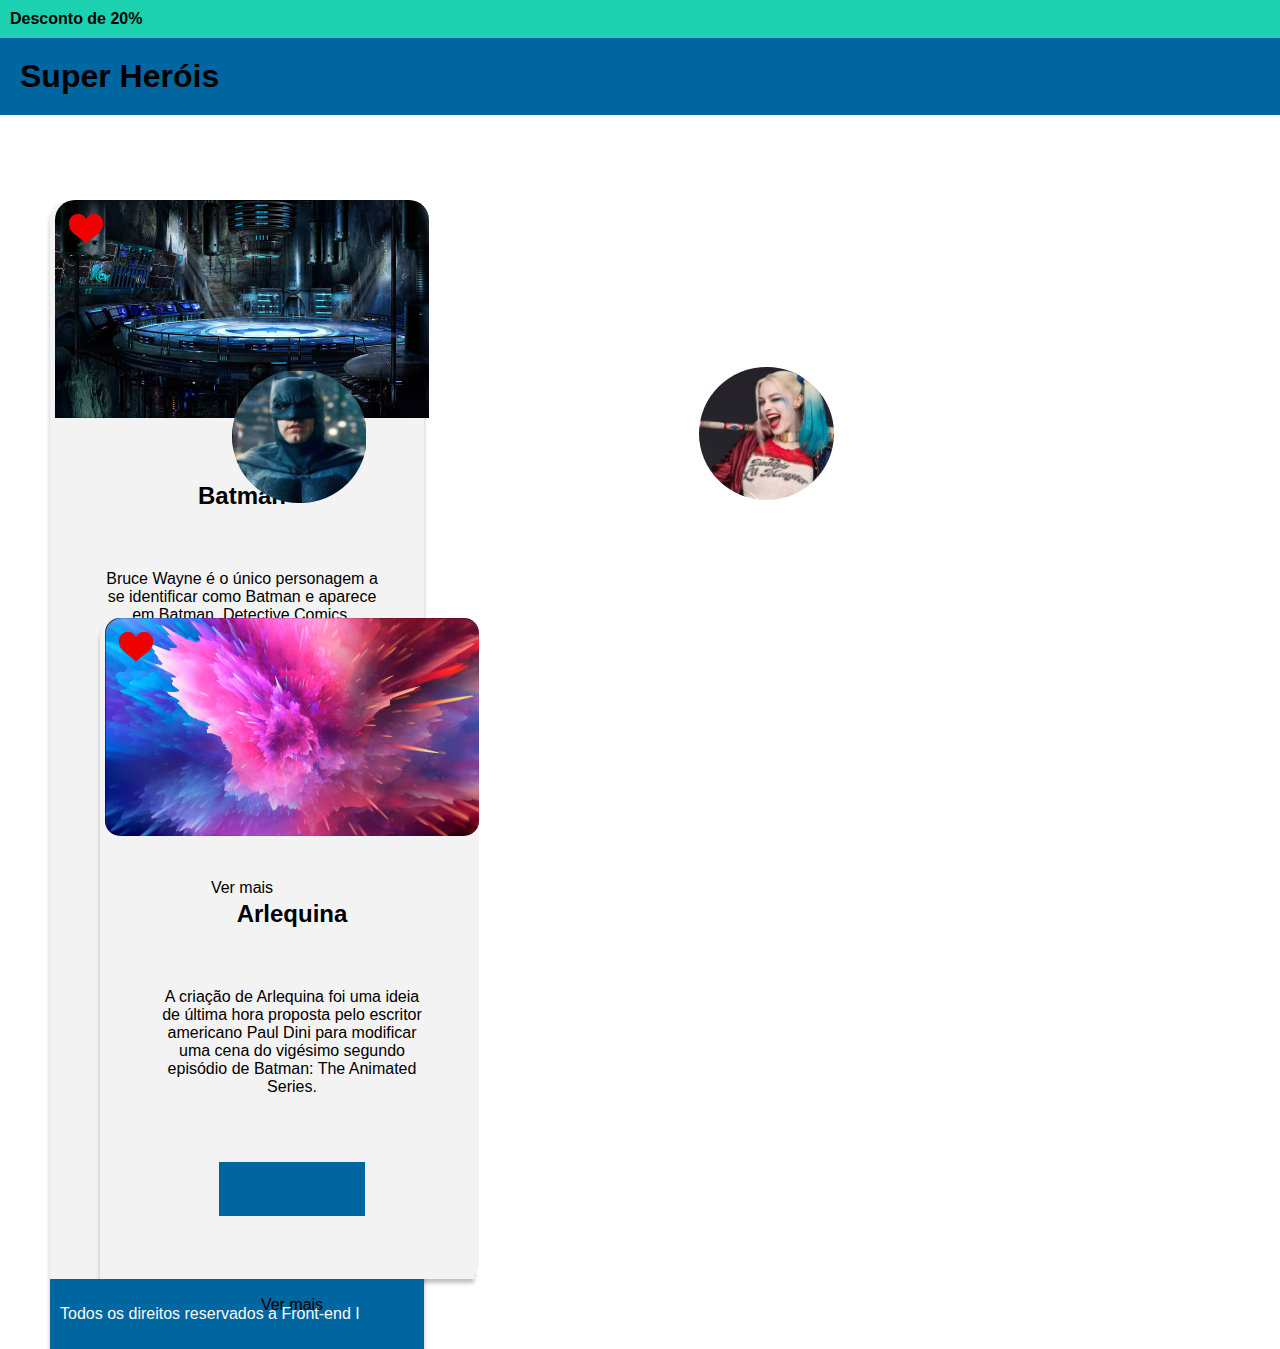
<file: aula10/index.html>
<!DOCTYPE html>
<html lang="pt-BR">
<head>

    <meta charset="UTF-8">
    <meta http-equiv="X-UA-Compatible" content="IE=edge">
    <meta name="viewport" content="width=device-width, initial-scale=1.0">
    <link href="/aula10/css/style.css" rel="stylesheet">
    <title>Aula 10</title>

</head>
    <body>
        
<div class="cabecalho">
    <div class="topo">
        <header>
            <h4>Desconto de 20%</h4>
            <h1>Super Heróis</h1>
        </header>
    </div>
</div>

<section class="divisao1">
    <div class="caixaBatman">
        <img src="/aula10/img/coracao.png" alt="" class="coracaoLike">
        <img src="/aula10/img/batcaverna.png" alt="" class="batCaverna">
        <img src="/aula10/img/batman.png" alt="" class="batmanOProprio">
            <div class="divisao1-2">
                <h2>Batman</h2>
                    <p class="pBatman">
                        Bruce Wayne é o único personagem a se identificar como Batman e
                        aparece em Batman, Detective Comics, Batman e Robin e Batman: O
                        Cavaleiro das Trevas. Dick Grayson retorna ao manto de Asa Noturna
                            <div class="botao"></div>
                                <p class="verMais"> 
                                    Ver mais
                                </p>
                    </p>
                            </div>
            </div>    
    </div>        
</div> 

<div class="divisao2">
    <div class="caixaArlequina">
        <img src="/aula10/img/coracao.png" alt="" class="coracaoLike">
        <img src="/aula10/img/background.png" alt="" class="background">
        <img src="/aula10/img/arlequina.png" alt="" class="ArleAPropria">
            <div class="divisao2-2">
            <h2> Arlequina</h2>
                <p class="pArlequina">
                    A criação de Arlequina foi uma ideia de última hora 
                    proposta pelo escritor americano Paul Dini para modificar 
                    uma cena do vigésimo segundo episódio de Batman: The Animated 
                    Series.
                        <div class="botao"></div>
                            <p class="verMais"> 
                                    Ver mais
                            </p>
                </p>
                        </div>
            </div>
    </div>
</div>
            
<footer>
    <p>
        Todos os direitos reservados a Front-end I
    
    </p>

</footer>
    </body>

</html>
</file>
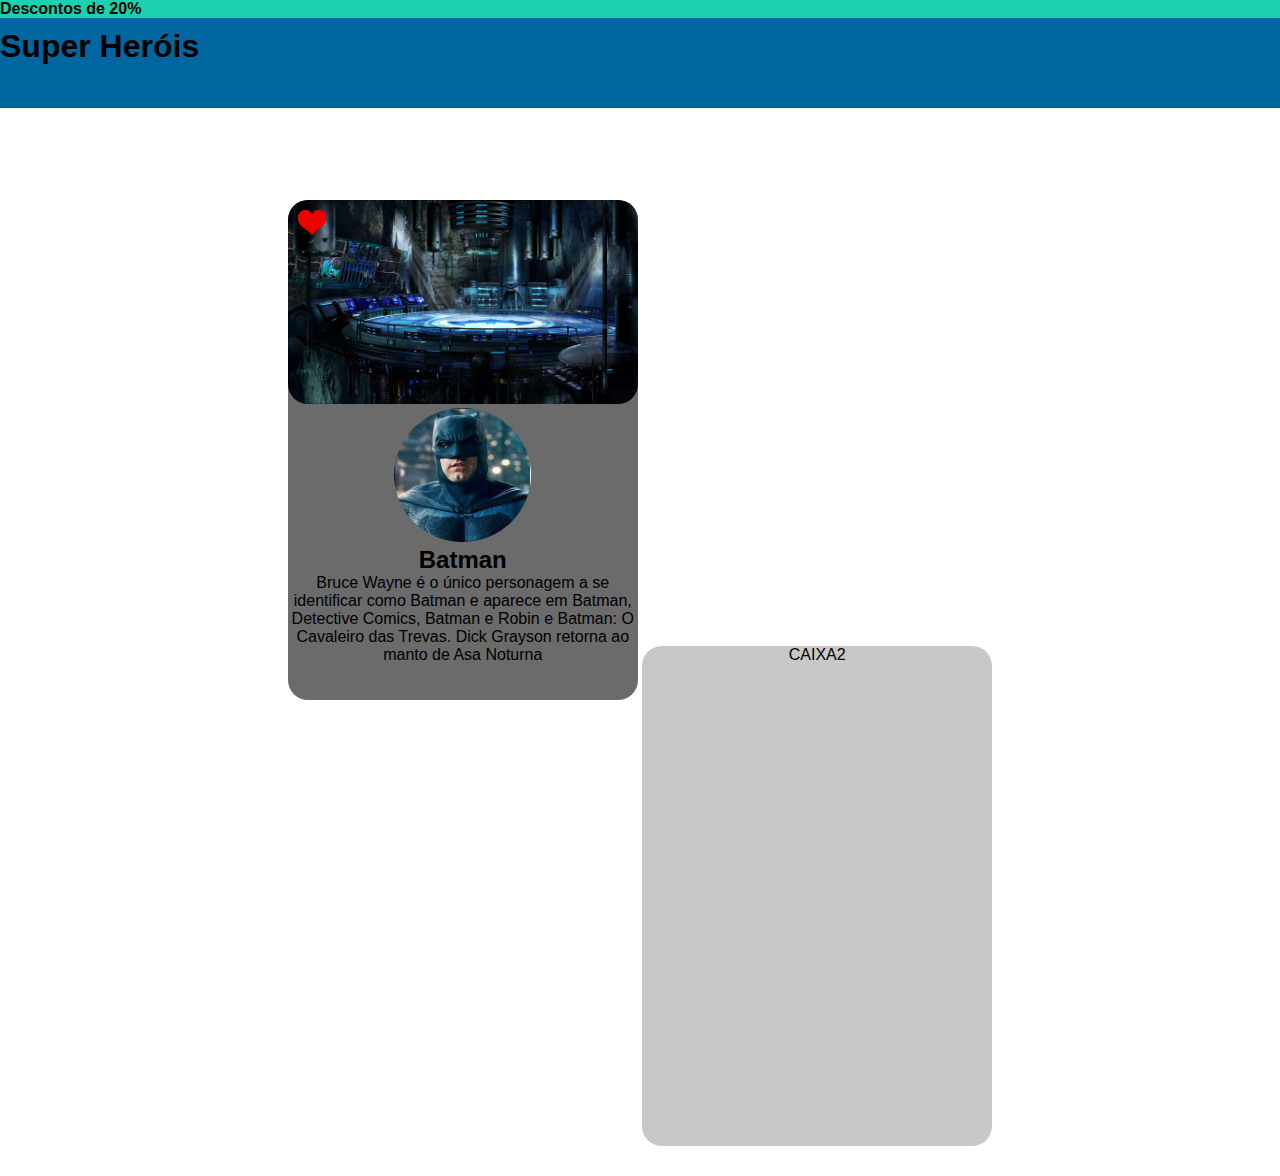
<file: Teste/chorei/chorei.html>
<!DOCTYPE html>
<html lang="pt-br">
<head>
    <meta charset="UTF-8">
    <meta http-equiv="X-UA-Compatible" content="IE=edge">
    <meta name="viewport" content="width=device-width, initial-scale=1.0">
    <link href="chorei.css" rel="Stylesheet">
    <title>aula10</title>
</head>
<body>

<header class="cabecalho">
    <h4>Descontos de 20%</h4>
    <h1>Super Heróis</h1>
</header>
    
<main class="caixaPai">
    <section class="sectionUm">
        <div class="caixa1">
            <img src="/aula10/img/coracao.png" alt="" class="coracaoLike">
            <img src="/aula10/img/batcaverna.png" alt="" class="batCenario">
            <img src="/aula10/img/batman.png" alt="" class="batimg"> 
            <h2>Batman</h2>
            <p class="batparafro">
                Bruce Wayne é o único personagem a se identificar como Batman e
                aparece em Batman, Detective Comics, Batman e Robin e Batman: O
                Cavaleiro das Trevas. Dick Grayson retorna ao manto de Asa Noturna
            </p>
        </div>
    
        
            <div class="caixa2">CAIXA2</div>
        
    
    </section>
</main>

</body>
</html>
</file>
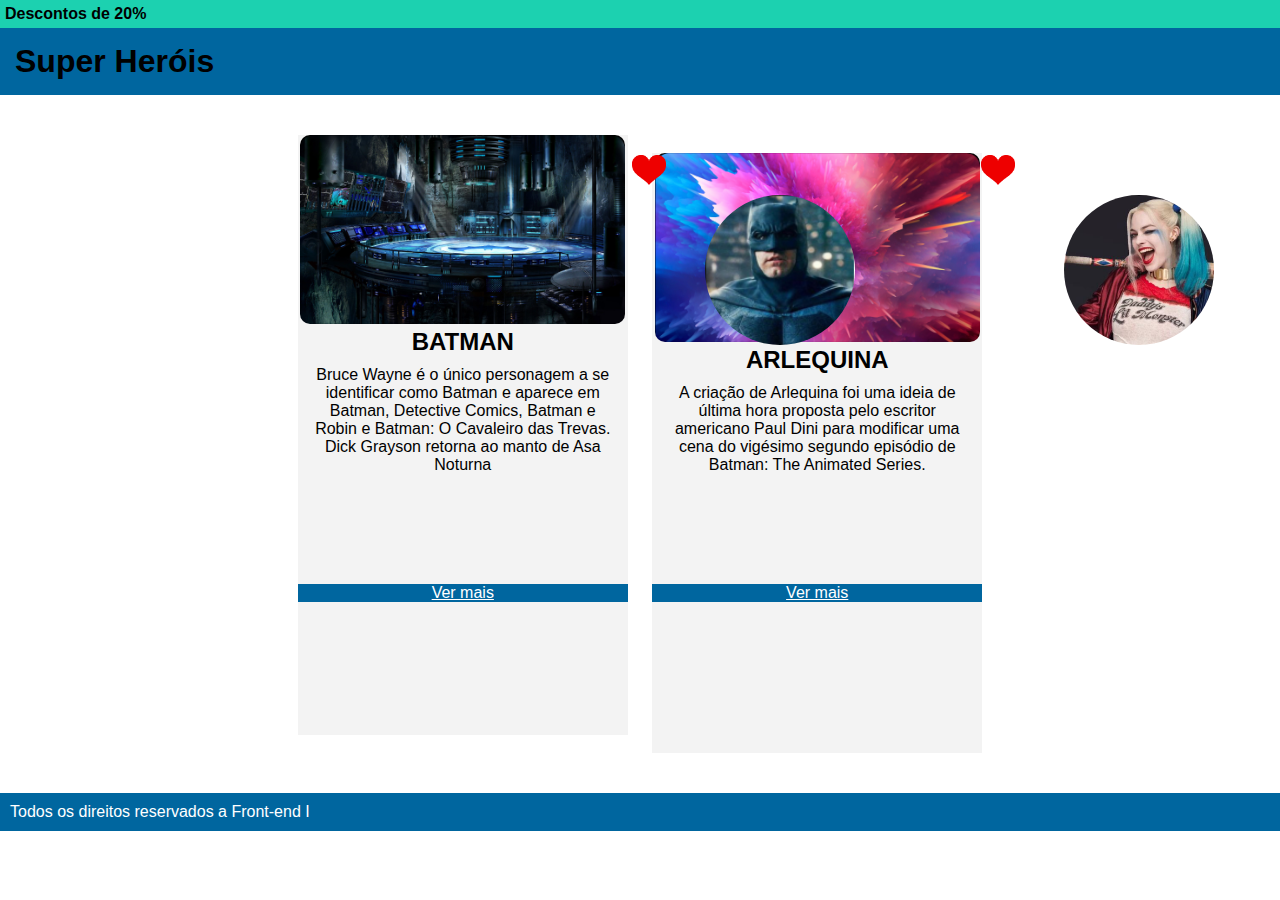
<file: Teste/jotinho/jotinho.html>
<!DOCTYPE html>
<html lang="en">
<head>
    <meta charset="UTF-8">
    <meta http-equiv="X-UA-Compatible" content="IE=edge">
    <meta name="viewport" content="width=device-width, initial-scale=1.0">
    <link href="/Teste/jotinho/jotinho.css" rel="Stylesheet">
    <title>Batpage</title>
</head>

    <header class="header">
        <h4 id="testIdH4">Descontos de 20%</h4>
        <h1 id="testIdH1">Super Heróis</h1>

    </header>

<body>
    
    <section class="section">
        <div class="primeiraClass">
        <img src="img/batcaverna.png" class="backgroundimg">
        <img src="/Teste/jotinho/img/coracao.png" class="coracaoLike">
        <img src="/Teste/jotinho/img/batman.png" class="perfil">
        <h2>BATMAN</h2>
        <p> 
            Bruce Wayne é o único personagem a se identificar como Batman 
            e aparece em Batman, Detective Comics, Batman e Robin e Batman: 
            O Cavaleiro das Trevas. Dick Grayson retorna ao manto de Asa Noturna

        </p>
        <div class="verMais"><a href="https://www.linkedin.com/in/thiagofre/">Ver mais</a>

        </div>
        </div>
        
       <div class="primeiraClass2">
       <img src="img/background.png" class="backgroundimg">
       <img src="/Teste/jotinho/img/coracao.png" class="coracaoLike1">
       <img src="/Teste/jotinho/img/arlequina.png" class="perfil1">
        <h2>ARLEQUINA</h2>
        <p> 
            A criação de Arlequina foi uma ideia de última hora proposta pelo 
            escritor americano Paul Dini para modificar uma cena do vigésimo 
            segundo episódio de Batman: The Animated Series.
        </p>
        <div class="verMais"><a href="https://github.com/thzinho3">Ver mais</a>

        </div>
        </div>

    </section>

</body>

<footer>
    <p class="diretosReservados">
        Todos os direitos reservados a Front-end I
    </p>

</footer>
</html>
</file>
<file: Teste/chorei/chorei.css>
*{
    border: 0;
    padding: 0;
    margin: 0;
    font-family: -apple-system, BlinkMacSystemFont, 'Segoe UI', Roboto, Oxygen, Ubuntu, Cantarell, 'Open Sans', 'Helvetica Neue', sans-serif;
}
.sectionUm{
    margin-top: 10px;
    margin-bottom: 10px;
    margin-left: 10px;
    margin-right: 10px;
    text-align: center;
    border-color: #000102;
    border: 20cm;
    justify-content: center;
    align-items: center;
    
}

/*
    .caixa1, .caixa2 {
    height: 500px;
    width: 350px;
    display: inline-block;
    margin: auto;
    border-radius: 20px;
}
*/

.cabecalho{
    width: 100%;
    height: 100px;
    margin-bottom: 100px;
    
}

h4{
    background-color: #1CD1B0;
    
}

h1{
    background-color: #00669F;
    padding-top: 10px;
    height: 80px;
    text-align: justify;
}

.caixaPai{
    margin: 30px;
    
}

.caixa1{
    background-color:rgb(107, 107, 107);
    height: 500px;
    width: 350px;
    display: inline-block;
    margin: auto;
    border-radius: 20px;
    
}

.caixa2{
    background-color: rgb(200, 200, 200);
    height: 500px;
    width: 350px;
    display: inline-block;
    margin: auto;
    border-radius: 20px;
}

.coracaoLike{
    height: 25px;
    width: 28px;
    margin: 10px;
    position: absolute;
}

.batCenario{
    height: 204px;
    width: auto;
    border-radius: 20px;
}

.batimg{
    border-radius: 50%;
}
</file>
<file: aula10/css/style.css>
/*
reset no css
*/

*{
    border: 0;
    padding: 0;
    margin: 0;
    box-sizing: border-box;
    font-family: 'Roboto', sans-serif;
}

/*
chamada de tag
*/

h4{
    background: #1cd1b0;
    padding: 10px;
}

h1{
    background-color: #00669F;
    padding: 20px;

}

h2{
    text-align: center;
    margin-top: 60px;
}

p{
    display: block;
    margin-block-start: 1em;
    margin-block-end: 1em;
    margin-inline-start: 0%;
    margin-inline-end: 0%;
}

footer{
    background-color: #00669f;
    padding: 10px;
    color: #f9f9f9;
}

/*
class
*/

.cabecalho{
    display: flex;
    flex-direction: column;
}

.topo{
    position: fixed;
    left: 0;
    top: 0;
    width: 100%;
    height: 400px;
    margin: 0;
    margin-bottom: 500px;
    z-index: 2;
}

.divisao1{
    width: 374px;
    height: auto;
    margin-top: 200px;
    margin-left: 50px;
    background-color: #f3f3f3;
    box-shadow: 0px 4px 4px rgba(0, 0, 0, 0.25);
    border-radius: 20px 20px 0 0;
    
}

.caixaBatman{
    width: 374px;
    height: 217.81px;
    margin-top: 200px;
    margin-left: 5px;
    background-color: #F3F3F3;
    border-radius:20px 20px 0 0;
}

.coracaoLike{
    width: 34px;
    z-index: 0;
    position: absolute;
    margin: 13.90px;
}

.batCaverna{
    width: 374px;
    height: 217.81px;
    border-radius: 20px 20px 0 0;
}

.batmanOProprio{
    z-index: 1;
    position:absolute;
    width: 135.43px;
    height: 133.17px;
    left: 231.57px;
    top: 369.57px;
    border-radius: 100px;
}

.divisao1-2{
    width: 374px;
    height: 379.2px;
}
.pBatman{
    text-align: center;
    margin-top: 10px;
    padding:50px;
}

.divisao2{
    width: 374px;
    height: auto;
    margin-top: 200px;
    margin-left: 50px; 
    background-color: #f3f3f3;
    box-shadow: 0px 4px 4px rgba(0, 0, 0, 0.25);
    border-radius: 20px 20px 0 0;

}

.caixaArlequina{
    width: 374px;
    height: auto;
    margin-top: 200px;
    margin-left: 5px;
    background-color: #F3F3F3;
    border-radius: 15px;
}

.background{
    width: 374px;
    height: 217.81px;
    left: 112px;
    top: 225.11px;
    border-radius: 15px;
}

.ArleAPropria{
    z-index: 1;
    position:absolute;
    width: 135.43px;
    height: 133.17px;
    left: 698.87px;
    top: 367.31px;
    border-radius: 50%;
}

.pArlequina{
    text-align:center;
    margin-top:10px;
    padding:50px;
}

.divisao2-2{
    width: 374px;
    height: 379.2px; 
}

.botao{
    width: 145.34px;
    height: 54.76px;
    background-color: #00669f;
    margin-left: auto;
    margin-right: auto;
    margin-bottom: 60px;
}

.verMais{
    text-align: center;
    padding: 20px;
    color: ç white;
}
</file>
<file: Teste/jotinho/jotinho.css>
/* Reset do css */
*{
    border: 0;
    margin: 0;
    padding: 0;
    font-family:-apple-system, BlinkMacSystemFont, 'Segoe UI', Roboto, Oxygen, Ubuntu, Cantarell, 'Open Sans', 'Helvetica Neue', sans-serif;
}

/* Chamadas de tags */
p{
    padding: 10px;
}

a{
    color: white;
}

/*Class's and id */
.header{
    
}

#testIdH4{
    background-color: #1cd1b0 ;
    padding: 5px;

}

#testIdH1{
    background-color: #00669F;
    padding: 15px;

}

.section{
    margin:30px;
    text-align: center;
    
}

.primeiraClass2, .primeiraClass {
    display: inline-block;
    background-color:  #F3F3F3;
    margin: 10PX;
    width: 330px;
    height: 600px;
    
}

.primeiraClass {
    
}

.primeiraClass2 {

}

.backgroundimg{
    width: 325px;
    border-radius: 10px;
    
}
.coracaoLike{
    width: 34px;
    position: absolute;
    z-index: 1;
    margin: 13.90px;
    left: 618px;
    top: 141px;
}

.coracaoLike1{
    width: 34px;
    position: absolute;
    z-index: 1;
    margin: 13.90px;
    left: 967px;
    top: 141px;
}

.perfil{
    width: 150px;
    height: 150px;
    position:absolute;
    border-radius: 80px;
    left: 705px;
    top: 195px;

}

.perfil1{
    width: 150px;
    height: 150px;
    position:absolute;
    border-radius: 80px;
    left: 1064px;
    top: 195px;

}

.diretosReservados{
    background-color: #00669F;
    color: white;
    align-items: flex-end;
}

.verMais{
    margin-top: 100px;
    background-color:#00669F;
    
}
</file>
